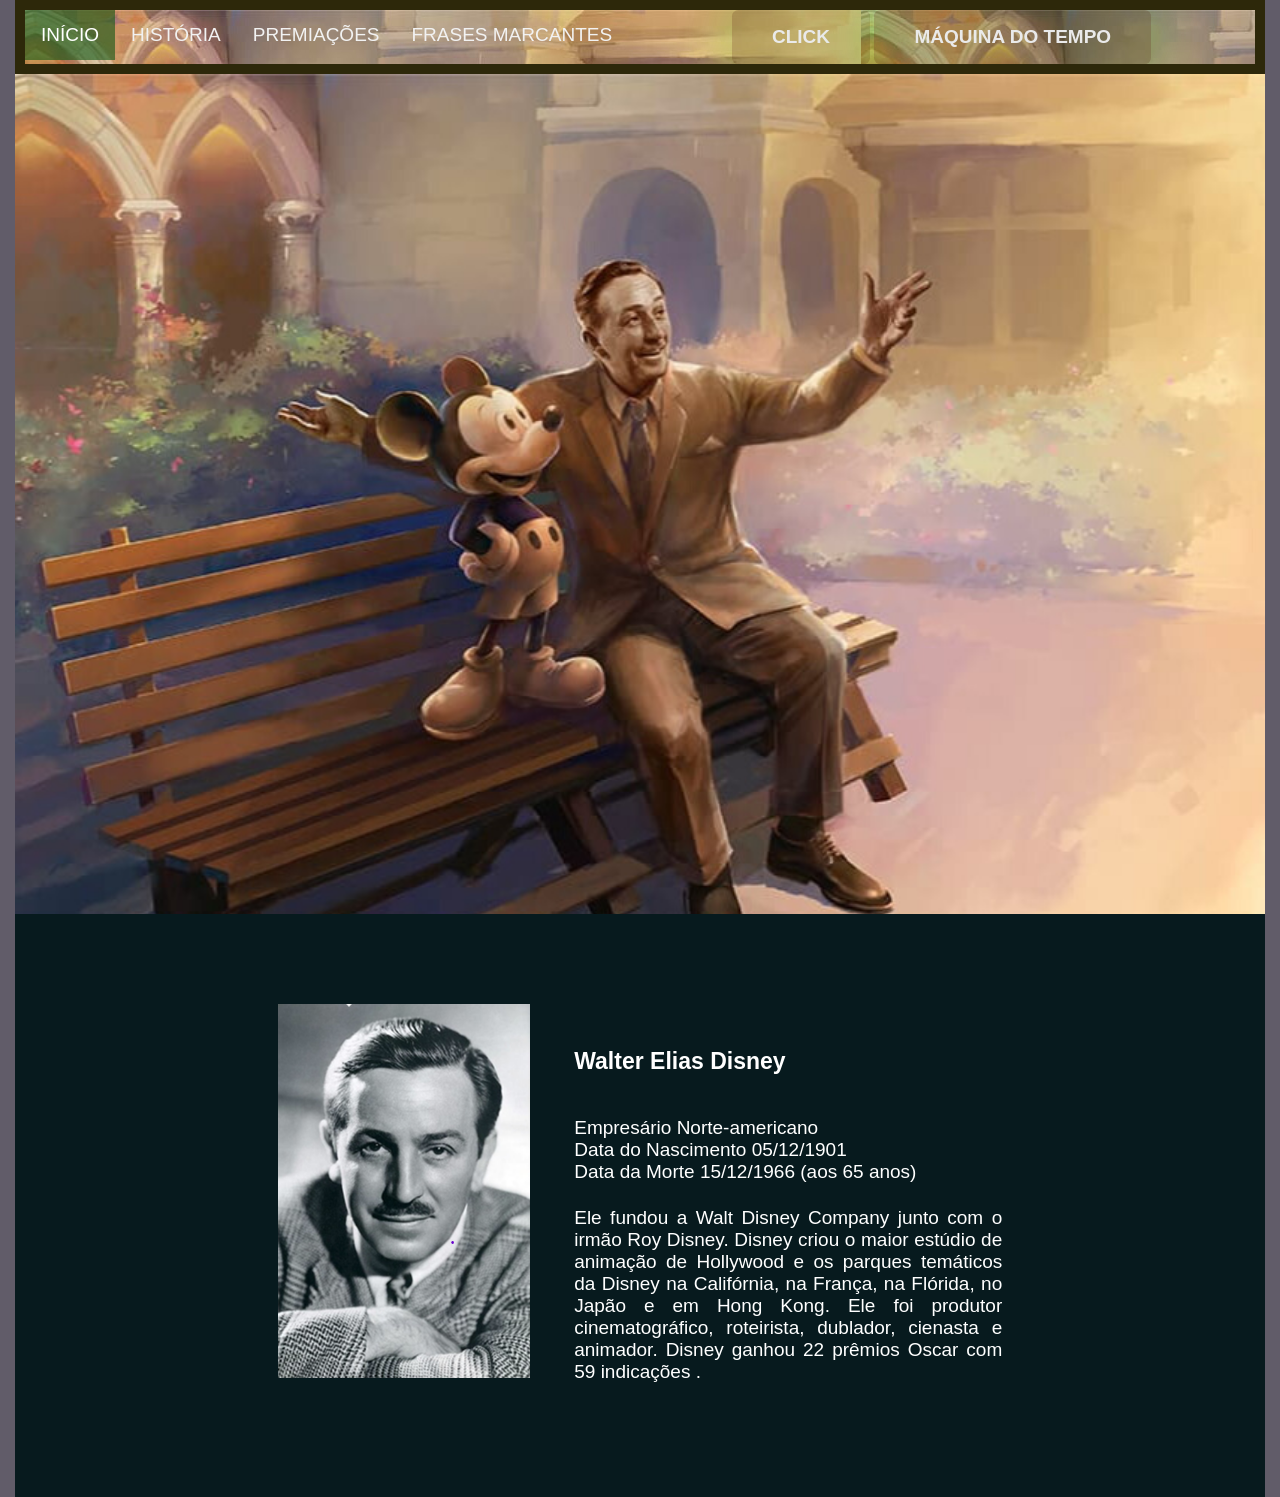
<file: index.html>
<!DOCTYPE html>
<html lang="pt-br">
  <head>
    <meta charset="UTF-8" />
    <meta http-equiv="X-UA-Compatible" content="IE=edge" />
    <meta name="viewport" content="width=device-width, initial-scale=1.0" />
    <link rel="stylesheet" href="./css/style.css" />
    <title>Biografia Walt Disney</title>
  </head>
  <body id="plano">
    <div class="container">
      <header>
        <div class="topnav">
          <a class="active">INÍCIO</a>
          <a href="./page/historia.html">HISTÓRIA</a>
          <a href="./page/premiacoes.html">PREMIAÇÕES</a>
          <a href="./page/frases.html">FRASES MARCANTES</a>
          <button id="btn" type="button" onclick="MudarFundo()">
            Click 
          </button>
          <button id="btn" type="button" onclick="Filme()">
            Máquina do Tempo 
          </button>
        </div>
      </header>
      <section></section>
      <div class="painel">
        <img class="picture" src="./image/perfil.png" />
        <div class="description">
          <br />
          <h3>Walter Elias Disney</h3>
          <br />
          <p style="font-size: 19px;">
Empresário Norte-americano
<br>
Data do Nascimento
05/12/1901
<br>
Data da Morte
15/12/1966 (aos 65 anos)
          </p>
          <p style="font-size: 19px;">
            Ele fundou a Walt Disney Company junto com o irmão Roy Disney.
            Disney criou o maior estúdio de animação de Hollywood e os parques
            temáticos da Disney na Califórnia, na França, na Flórida, no Japão e
            em Hong Kong. Ele foi produtor cinematográfico, roteirista,
            dublador, cienasta e animador. Disney ganhou 22 prêmios Oscar com 59
            indicações .
          </p>
        </div>
      </div>
      <div id="minhaDiv" style="display: none; color: azure">Conteudo</div>
    </div>
    <script>
      function MudarFundo() {
// Aplique a cor ao plano de fundo do body
document.body.style.backgroundImage = "url('./image/madeira.png')";
}
    </script>
    <script src="main.js"></script>
  </body>
</html>
</file>
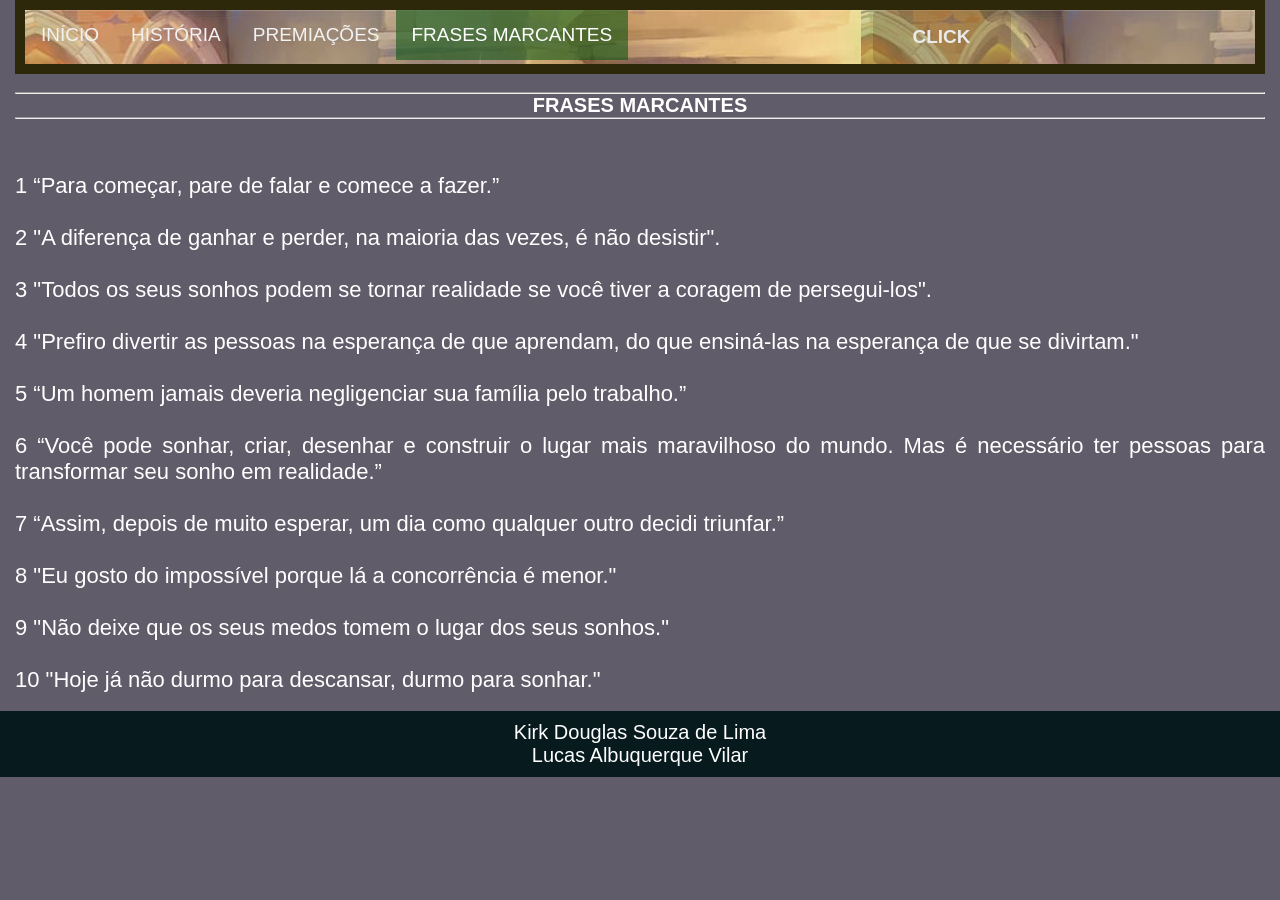
<file: page/frases.html>
<!DOCTYPE html>
<html lang="pt-br">
<head>
    <meta charset="UTF-8">
    <meta http-equiv="X-UA-Compatible" content="IE=edge">
    <meta name="viewport" content="width=device-width, initial-scale=1.0">
    <link rel="stylesheet" href="../css/style.css">
    <title>História</title>
</head>
<body>
    <div class="container">
        <header>
            <div class="topnav">
                <a href="../index.html">INÍCIO</a>
                <a href="../page/historia.html">HISTÓRIA</a>
                <a href="../page/premiacoes.html">PREMIAÇÕES</a>
                <a class="active" href="../page/frases.html">FRASES MARCANTES</a>
                <button id="btn" type="button" onclick="MudarFundo()">
                    Click
                </button>
            </div>
        </header>
        <br>
            <div class="history" >
                <hr><h2>FRASES MARCANTES</h2><hr>
                <br>
                <br>
                <br>
                <p style="font-size: 22px;">1  “Para começar, pare de falar e comece a fazer.”<br>
                    <br>
                    2   "A diferença de ganhar e perder, na maioria das vezes, é não desistir".<br>
                    <br>
                    3   "Todos os seus sonhos podem se tornar realidade se você tiver a coragem de persegui-los".<br>
                    <br>
                    4   "Prefiro divertir as pessoas na esperança de que aprendam, do que ensiná-las na esperança de que se divirtam."<br>
                    <br>
                    5   “Um homem jamais deveria negligenciar sua família pelo trabalho.”<br>
                    <br>
                    6   “Você pode sonhar, criar, desenhar e construir o lugar mais maravilhoso do mundo. Mas é necessário ter pessoas para transformar seu sonho em realidade.”<br>
                    <br>
                    7   “Assim, depois de muito esperar, um dia como qualquer outro decidi triunfar.”<br>
                    <br>
                    8   "Eu gosto do impossível porque lá a concorrência é menor."<br>
                    <br>
                    9   "Não deixe que os seus medos tomem o lugar dos seus sonhos."<br>
                    <br>
                    10  "Hoje já não durmo para descansar, durmo para sonhar."</p>
                <br>
            </div>
        
    </div>
    <footer style="color: white; font-size: 20px;"> Kirk Douglas Souza de Lima 
        <br>
        Lucas Albuquerque Vilar
        
    </footer>
    <script>
      function MudarFundo() {
// Aplique a cor ao plano de fundo do body
document.body.style.backgroundImage = "url('../image/madeira.png')";
}
    </script>
</body>
</html>
</file>
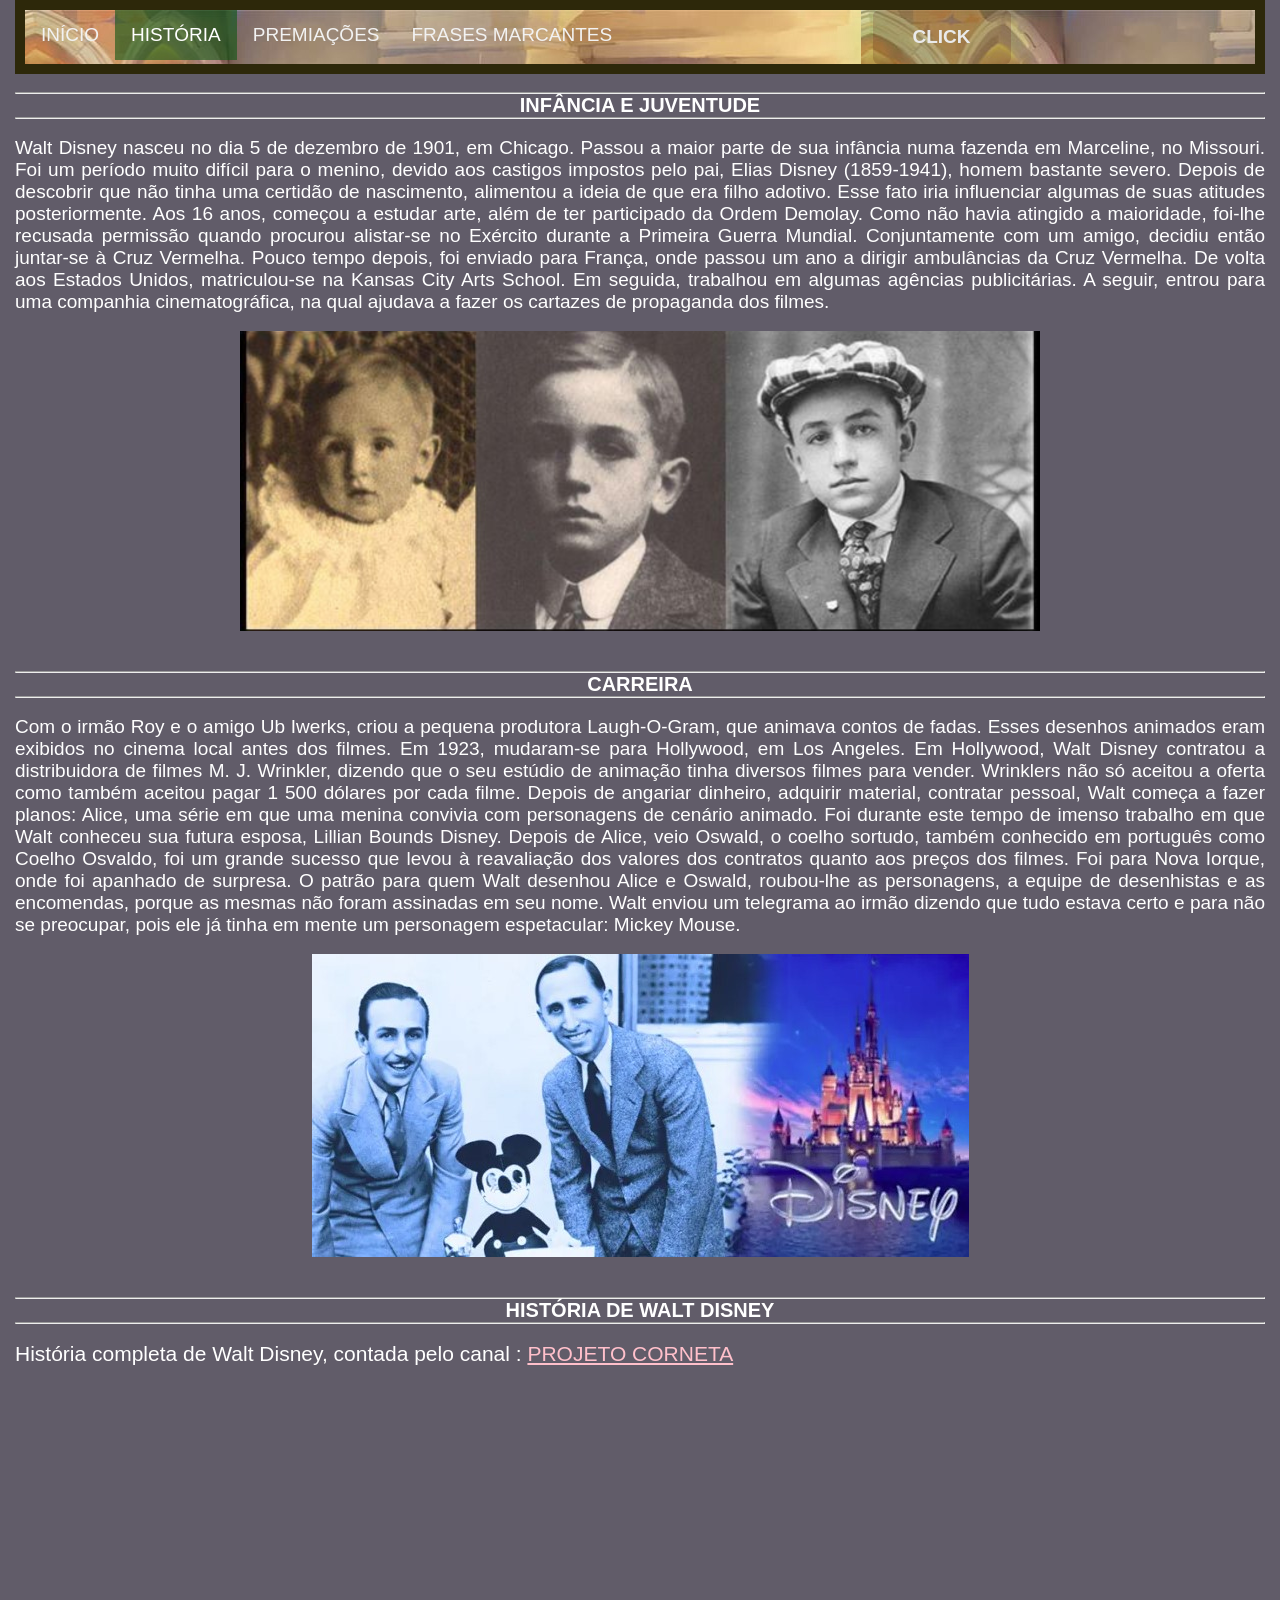
<file: page/historia.html>
<!DOCTYPE html>
<html lang="pt-br">
<head>
    <meta charset="UTF-8">
    <meta http-equiv="X-UA-Compatible" content="IE=edge">
    <meta name="viewport" content="width=device-width, initial-scale=1.0">
    <link rel="stylesheet" href="../css/style.css">
    <title>História</title>
</head>
<body>
    <div class="container">
        <header>
            <div class="topnav">
                <a href="../index.html">INÍCIO</a>
                <a class="active" >HISTÓRIA</a>
                <a href="../page/premiacoes.html">PREMIAÇÕES</a>
                <a href="../page/frases.html">FRASES MARCANTES</a>
                <button id="btn" type="button" onclick="MudarFundo()">
                    Click
                </button>
            </div>
        </header>
        <br>
            <div class="history" >
                <hr><h2>INFÂNCIA E JUVENTUDE</h2><hr>
                <br>
                <p style="font-size: 19px;">Walt Disney nasceu no dia 5 de dezembro de 1901, em Chicago. Passou a maior parte de sua infância numa fazenda em Marceline, no Missouri. Foi um período muito difícil para o menino, devido aos castigos impostos pelo pai, Elias Disney (1859-1941), homem bastante severo. Depois de descobrir que não tinha uma certidão de nascimento, alimentou a ideia de que era filho adotivo. Esse fato iria influenciar algumas de suas atitudes posteriormente.

                    Aos 16 anos, começou a estudar arte, além de ter participado da Ordem Demolay. Como não havia atingido a maioridade, foi-lhe recusada permissão quando procurou alistar-se no Exército durante a Primeira Guerra Mundial. Conjuntamente com um amigo, decidiu então juntar-se à Cruz Vermelha. Pouco tempo depois, foi enviado para França, onde passou um ano a dirigir ambulâncias da Cruz Vermelha.
                    
                    De volta aos Estados Unidos, matriculou-se na Kansas City Arts School.
                    
                    Em seguida, trabalhou em algumas agências publicitárias. A seguir, entrou para uma companhia cinematográfica, na qual ajudava a fazer os cartazes de propaganda dos filmes.</p>
                <p></p>
                <br>
                        <div id="dov">
                         <img src="../image/infancia-oficial.png" alt="">
                        </div>
                <br>
                <br>
                <hr><h2>CARREIRA</h2><hr>
                <br>
                <p style="font-size: 19px;">Com o irmão Roy e o amigo Ub Iwerks, criou a pequena produtora Laugh-O-Gram, que animava contos de fadas. Esses desenhos animados eram exibidos no cinema local antes dos filmes. Em 1923, mudaram-se para Hollywood, em Los Angeles. Em Hollywood, Walt Disney contratou a distribuidora de filmes M. J. Wrinkler, dizendo que o seu estúdio de animação tinha diversos filmes para vender. Wrinklers não só aceitou a oferta como também aceitou pagar 1 500 dólares por cada filme.

                    Depois de angariar dinheiro, adquirir material, contratar pessoal, Walt começa a fazer planos: Alice, uma série em que uma menina convivia com personagens de cenário animado. Foi durante este tempo de imenso trabalho em que Walt conheceu sua futura esposa, Lillian Bounds Disney. Depois de Alice, veio Oswald, o coelho sortudo, também conhecido em português como Coelho Osvaldo, foi um grande sucesso que levou à reavaliação dos valores dos contratos quanto aos preços dos filmes. Foi para Nova Iorque, onde foi apanhado de surpresa. O patrão para quem Walt desenhou Alice e Oswald, roubou-lhe as personagens, a equipe de desenhistas e as encomendas, porque as mesmas não foram assinadas em seu nome. Walt enviou um telegrama ao irmão dizendo que tudo estava certo e para não se preocupar, pois ele já tinha em mente um personagem espetacular: Mickey Mouse.</p>
                    <br>
                    <div id="dov">
                    <img src="../image/irmaos.jpg" alt="">
                    </div>
                <br>
                <br>

                <hr><h2>HISTÓRIA DE WALT DISNEY</h2><hr>
                <br>
                <p style="font-size: 21px;">História completa de Walt Disney, contada pelo canal : <a style="color: pink;" href="https://www.youtube.com/@ProjetoCorneta" target="_blank">PROJETO CORNETA</a> </p>
                <br>

                <div class="video-container">
                    <iframe width="560" height="315" src="https://www.youtube.com/embed/ggJ6G0IOz1M?si=P9OgS1zDbqunKQ60" frameborder="0" allow="accelerometer; autoplay; clipboard-write; encrypted-media; gyroscope; picture-in-picture" allowfullscreen></iframe>
                </div>
            </div>
        
    </div>
    <script>
      function MudarFundo() {
// Aplique a cor ao plano de fundo do body
document.body.style.backgroundImage = "url('../image/madeira.png')";
}
    </script>
</body>
</html>
</file>
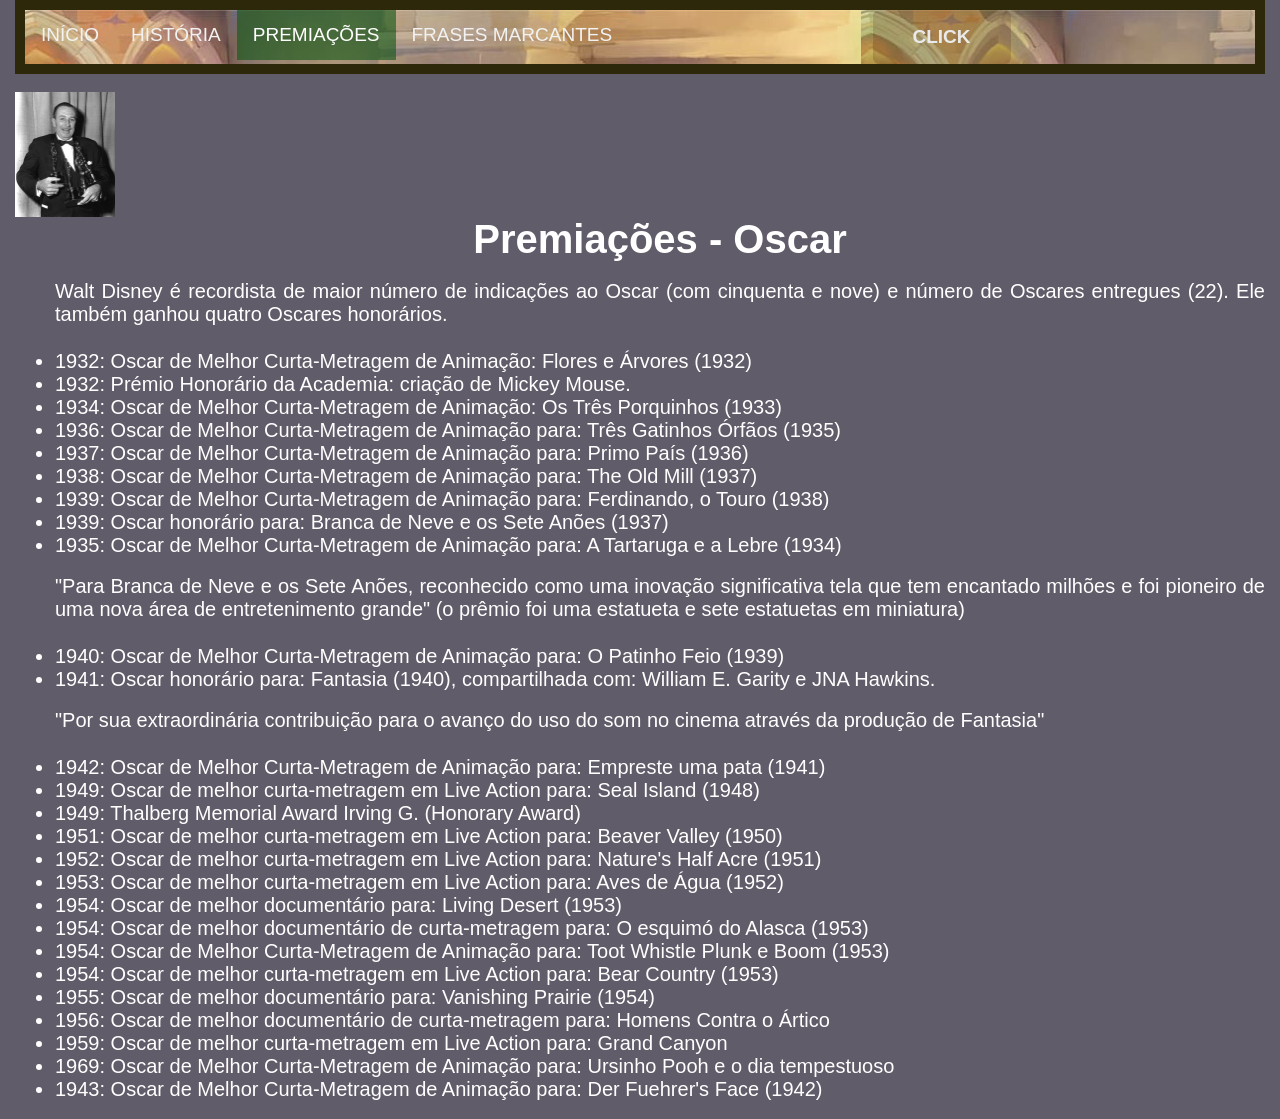
<file: page/premiacoes.html>
<!DOCTYPE html>
<html lang="pt-br">
    <head>
        <meta charset="UTF-8">
        <meta http-equiv="X-UA-Compatible" content="IE=edge">
        <meta name="viewport" content="width=device-width, initial-scale=1.0">
        <link rel="stylesheet" href="../css/style.css">
        <title>História</title>
    </head>
<body>
    <div class="container">
        <header>
            <div class="topnav">
                <a href="../index.html">INÍCIO</a>
                <a href="../page/historia.html">HISTÓRIA</a>
                <a class="active" >PREMIAÇÕES</a>
                <a href="../page/frases.html">FRASES MARCANTES</a>
                <button id="btn" type="button" onclick="MudarFundo()">
                    Click
                </button>
            </div>
        </header>
        <br>

        <img style="width: 100px; float: left;" class="picture" src="../image/oscar.jpg">
        <div class="description" style="max-width: 300%;" >
            <h2 style="font-size: 40px;">Premiações - Oscar </h2>
            <br>
            <p style="font-size: 20px;">Walt Disney é recordista de maior número de indicações ao Oscar (com cinquenta e nove) e número de Oscares entregues (22). Ele também ganhou quatro Oscares honorários.</p>
            <ul style="font-size: 20px;">
             <li>1932: Oscar de Melhor Curta-Metragem de Animação: Flores e Árvores (1932)</li>
             <li>1932: Prémio Honorário da Academia: criação de Mickey Mouse.</li>
             <li>1934: Oscar de Melhor Curta-Metragem de Animação: Os Três Porquinhos (1933)</li>
             <li>1936: Oscar de Melhor Curta-Metragem de Animação para: Três Gatinhos Órfãos (1935)</li>
             <li>1937: Oscar de Melhor Curta-Metragem de Animação para: Primo País (1936)</li>
             <li>1938: Oscar de Melhor Curta-Metragem de Animação para: The Old Mill (1937)</li>
             <li>1939: Oscar de Melhor Curta-Metragem de Animação para: Ferdinando, o Touro (1938)</li>
             <li>1939: Oscar honorário para: Branca de Neve e os Sete Anões (1937)</li>
             <li>1935: Oscar de Melhor Curta-Metragem de Animação para: A Tartaruga e a Lebre (1934)</li>
            </ul>
            <br>

            <p style="font-size: 20px;">"Para Branca de Neve e os Sete Anões, reconhecido como uma inovação significativa tela que tem encantado milhões e foi pioneiro de uma nova área de entretenimento grande" (o prêmio foi uma estatueta e sete estatuetas em miniatura)</p>
             <ul style="font-size: 20px;">
             <li>1940: Oscar de Melhor Curta-Metragem de Animação para: O Patinho Feio (1939)</li>
             <li>1941: Oscar honorário para: Fantasia (1940), compartilhada com: William E. Garity e JNA Hawkins.</li>
            </ul>
            <br>

            <p style="font-size: 20px;">"Por sua extraordinária contribuição para o avanço do uso do som no cinema através da produção de Fantasia"</p>
            <ul style="font-size: 20px;">
             <li>1942: Oscar de Melhor Curta-Metragem de Animação para: Empreste uma pata (1941)</li>
             <li>1949: Oscar de melhor curta-metragem em Live Action para: Seal Island (1948)</li>
             <li>1949: Thalberg Memorial Award Irving G. (Honorary Award)</li>
             <li>1951: Oscar de melhor curta-metragem em Live Action para: Beaver Valley (1950)</li>
             <li>1952: Oscar de melhor curta-metragem em Live Action para: Nature's Half Acre (1951)</li>
             <li>1953: Oscar de melhor curta-metragem em Live Action para: Aves de Água (1952)</li>
             <li>1954: Oscar de melhor documentário para: Living Desert (1953)</li>
             <li>1954: Oscar de melhor documentário de curta-metragem para: O esquimó do Alasca (1953)</li>
             <li>1954: Oscar de Melhor Curta-Metragem de Animação para: Toot Whistle Plunk e Boom (1953)</li>
             <li>1954: Oscar de melhor curta-metragem em Live Action para: Bear Country (1953)</li>
             <li>1955: Oscar de melhor documentário para: Vanishing Prairie (1954)</li>
             <li>1956: Oscar de melhor documentário de curta-metragem para: Homens Contra o Ártico</li>
             <li>1959: Oscar de melhor curta-metragem em Live Action para: Grand Canyon</li>
             <li>1969: Oscar de Melhor Curta-Metragem de Animação para: Ursinho Pooh e o dia tempestuoso</li>
             <li>1943: Oscar de Melhor Curta-Metragem de Animação para: Der Fuehrer's Face (1942)</li>
           </ul>
           <br>
        </div>
        
    <script>
      function MudarFundo() {
// Aplique a cor ao plano de fundo do body
document.body.style.backgroundImage = "url('../image/madeira.png')";
}
    </script>
</body>
</html>
</file>
<file: css/style.css>
* {
    margin: 0;
    padding: 0;
}
body {
    background: #615c69;
    font-family: Arial, Helvetica, sans-serif;
}
/*Estilização Fixas*/
.container {
    max-width: 1250px;
    margin: auto;
}
header {
    text-align: center;
    background: #2d280a;
    color: white;
    padding: 10px;
}
.title {
    font-size: 25px;
}
section {
    padding: 220px;
    background-image: url(../image/banner.jpg);
    background-size: cover;
    overflow: hidden;
    height: 400px;
}
.formcontainer {
    width: 230px;
    background-color: #880c0cbb;
    padding: 20px;
    float: right;
}
h2 {
    font-size: 20px;
    text-align: center;
}
.mb {
    margin-bottom: 15px;
}
input, select {
    width: 100%;
    box-sizing: border-box;
    padding: 10px;
    border: none;
    margin-bottom: 10px;
}
input[type="submit"] {
    color: white;
    background-color: #48c5ce;
    font-weight: bold;
}
select {
    -moz-appearance: none;
    -webkit-appearance: none;
    appearance: none;
    background-image: url('../image/arrow.jpg');
    background-repeat: no-repeat;
    background-position: calc(100% - 10px) center;
}
.painel {
    background-color: #071a1e;
    padding: 90px;
    text-align: center;
}
footer {
    background-color: #071a1e;
    padding: 10px;
    text-align: center;
}
.picture {
    width: 252px;
}
.description {
    
    display: inline-block;
    color: white;
    max-width: 40%;
    margin-left: 40px;
    text-align: justify;
}
.description p, .description h3 {
    margin-bottom: 24px;
}
.description h3 {
    font-size: 23px;
}

@media screen and (max-width: 900px) {
    .formcontainer {
        float: none;
        margin: auto;
    }
    .description {
        max-width: none;
    }
}
.meklhire {
    overflow: hidden;
    background-color: #333;
  }

  .topnav{
    background-image: url('../image/banner.jpg');
    overflow: hidden;
  }
  
  .topnav a {
    float: left;
    color: #f2f2f2;
    text-align: center;
    padding: 14px 16px;
    text-decoration: none;
    font-size: 19px;
  }
  
  .topnav a:hover {
    background-color: #ddd;
    color: black;
  }
  
  .topnav a.active {
    background-color: #0f57159a;
    color: white;
  }
  /*Estilização da Página História*/
  .history {
    color: white;
    text-align: justify;
}
.inicio {
    color: white;
    text-align: justify;
}
#dov{
    text-align: center;
}
.history h3 {
    text-align: center;
}
.history h4{
    text-align: center;
}
.history h5{
    text-align: center;
}
.history p {
    font-size: 17px;
}

/*Estilização Vídeo Youtube*/
.video-container {
    text-align: center;
}
.video-container iframe {
    display: block;
    margin: 0 auto;
}

/* Estilização dos botões*/
#btn{
    font-size: 19px;
    padding: 1rem 2.5rem;
    border: none;
    outline: none;
    border-radius: 0.4rem;
    cursor: pointer;
    text-transform: uppercase;
    background-color: rgba(63, 85, 11, 0.267);
    color: rgb(234, 234, 234);
    font-weight: 700;
    transition: 0.6s;
    box-shadow: 0px 0px 60px #21f71a5e;
    -webkit-box-reflect : below 10px linear-gradient(to bottom, rgb(0,0,0,0,0), rgb(0,0,0,4));
}
#btn:active{
    scale: 0.92;
}
#btn:hover{
 background: rgba(20, 190, 202, 0.267);
 background: linear-gradient(270deg, rgba(2, 29, 78, 0.681) 0% rgba(31, 215, 232, 0.873)) 60% 
 color  rgb(11, 11, 199)
}
</file>
